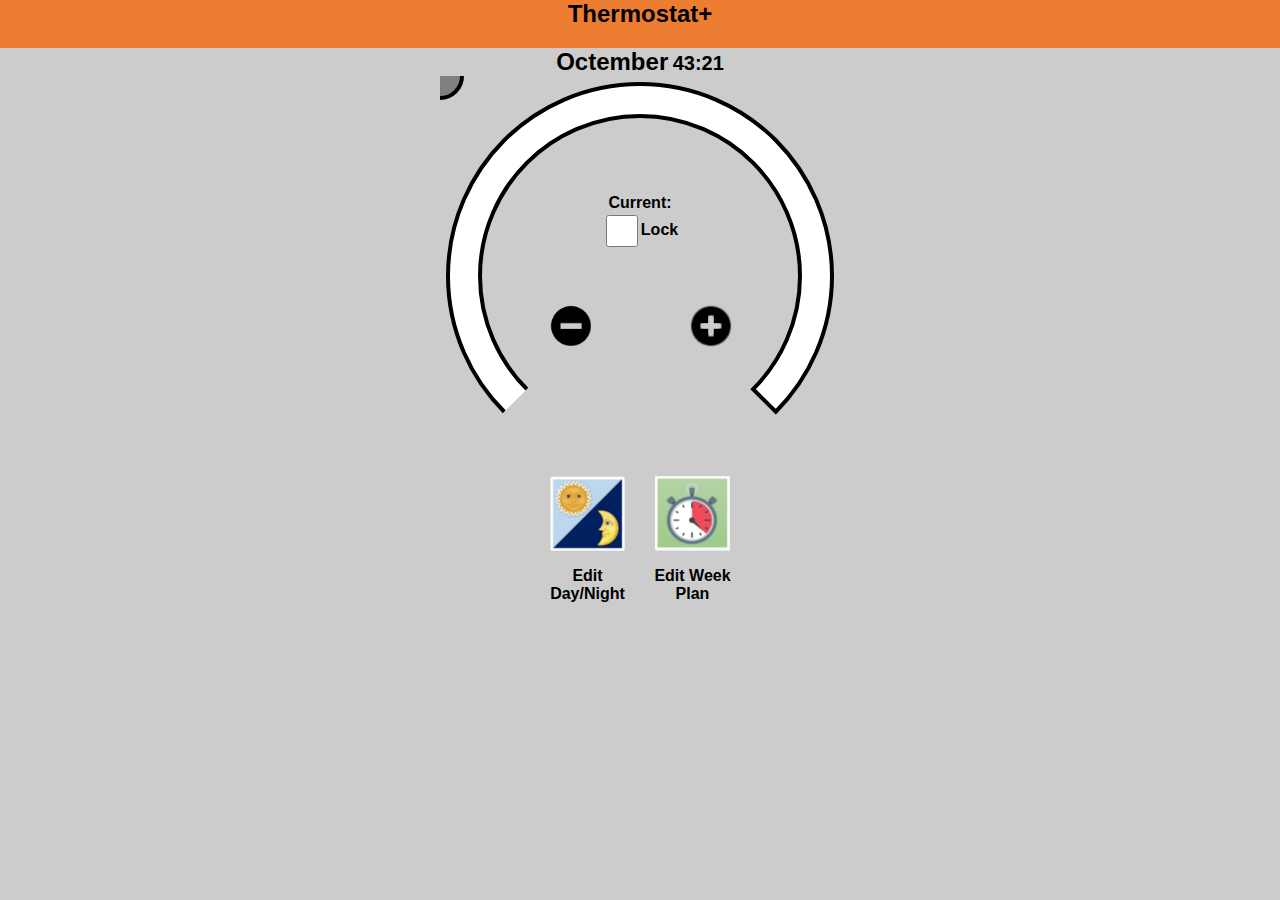
<file: index.html>
<html>
<head>
  <meta charset="utf-8">

  <link rel="stylesheet" href="style.css">
  <meta name="viewport" content="width=device-width, initial-scale=0.8">
  <script src="jquery-2.1.0.min.js"></script>
  <script src="js-cookie.js"></script>
  <script src="script.js"></script>
  <script src="api.js"></script>
  <script src="holidayplanner.js"></script>
  <script src="colormix-2.0.0.min.js"></script>
  <script src="mainscreen.js"></script>

</head>

<body>
  <div class="topbar">Thermostat+</div>

<div id="content">
	<div class="daytime">
		<span id="currentday">Octember</span>
		<span id="currenttime">43:21</span>
	</div>


	<div id="tempSlider" onclick="sliderInput(event);" ontouchstart="blockScroll=true;" ontouchend="touchEnd(event);"
			ontouchmove="drag(event);">
		<svg  xmlns="http://www.w3.org/2000/svg" style="position: absolute; width: 100%; height: 100%; top: 0px; left: 0px"
			viewBox="0 0 200 200" id="tempSliderImage">
			<!-- <rect x="0" y="0" width="200" height="200" fill="green"></rect> -->
		</svg>
		<div id="innerContent" onclick="event.stopPropagation();">
			<span id="TargetTemp"></span>
			<br>
			Current: <span id="actualTemp"></span><br>
			<input id="lock" type="checkbox" onchange="checkBoxChanged();">Lock
			<div id="tempButtonsIndex" class="hflex">
				<span class="buttondown"><input type="image" class="tempbuttonsstyle" id="tempup" onclick="addTemp(-0.1)" src="minusSign.ico"></input></span>
				<span class="buttonup"><input type="image" class="tempbuttonsstyle" id="tempdown" src="plusSign.png" onclick="addTemp(0.1)"></input></span>
			</div>
		</div>
	</div>

	<div class="hflex" style="margin: 0px; text-align:center; justify-content: center; width: 100%; z-index: 11">
		<div class="buttoncontainer"><a href="dayNightChange.html"><img src="daynight.png" class="imgbuttons"/></a><p class="title">Edit Day/Night</p></div>
		<div class="buttoncontainer"><a href="weekPlanning.html"><img src="weekplan.png" class="imgbuttons"/></a><p class="title">Edit Week Plan</p></div>
	</div>
</div>
</body>
</html>
</file>
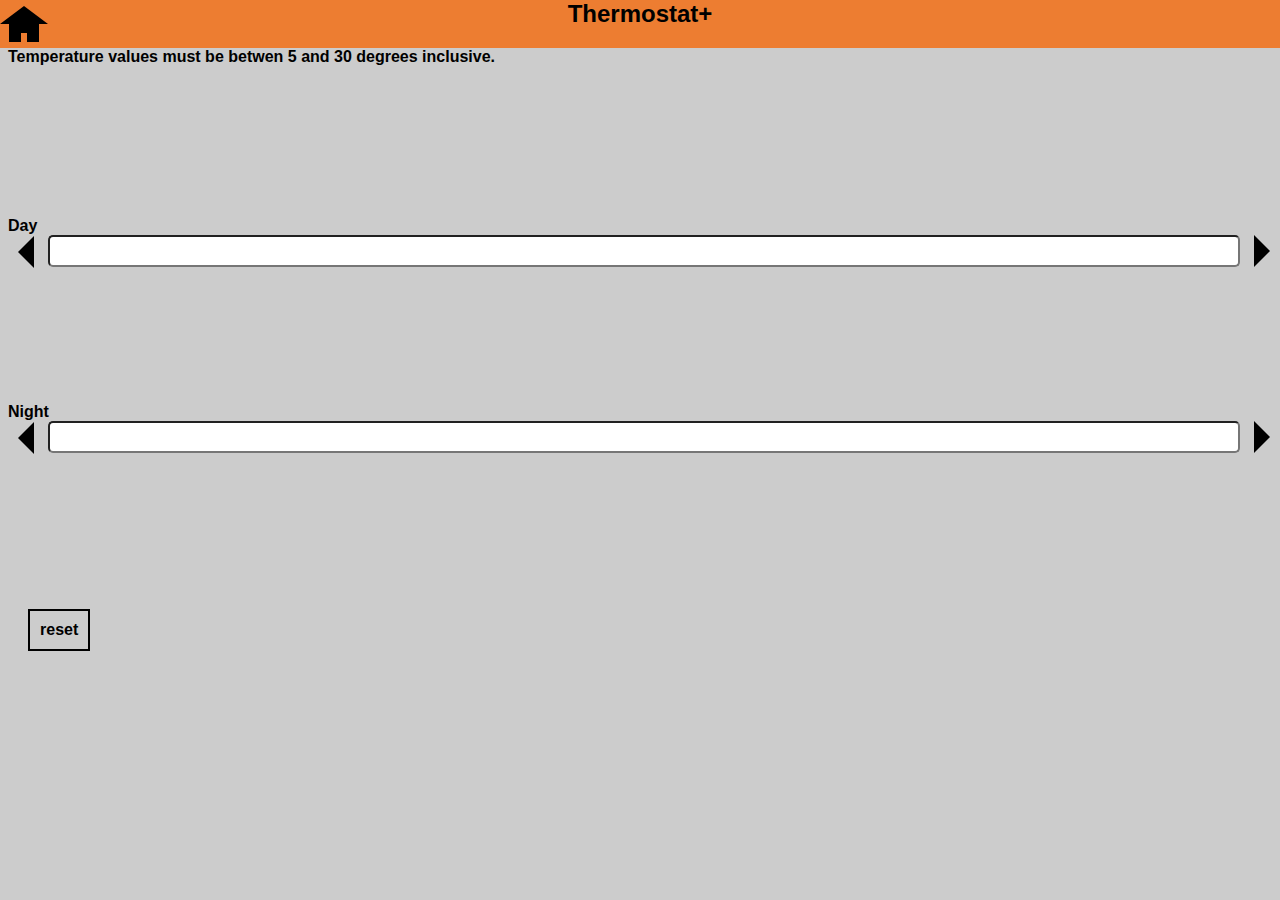
<file: dayNightChange.html>
<html>
<head>
	<meta charset="utf-8">
	<script src="jquery-2.1.0.min.js"></script>
	<script src="js-cookie.js"></script>
	<script src="script.js"></script>
	<script src="dayNightChange.js"></script>
	<script src="api.js"></script>
	<link rel="stylesheet" href="style.css">
	<meta name="viewport" content="width=device-width, initial-scale=1">
</head>
<body>
	<div class="topbar">
		<a class="homeimg" href="index.html"><img src="home.svg"></a>
		Thermostat+
	</div>
	<div id="content">
		<p>Temperature values must be betwen 5 and 30 degrees inclusive.</p>
		<div class="vspace"></div>
		<div class="title">Day</div>
		<div class="row">
			<img src="triangle.svg" style="transform: scale(-1, 1)" class="arrowButton" onclick="left('Day');">
			<input id="newDayTemp" type="number" step="0.1" min="5" max="30" style="width: calc(100% - 2em - 40px)" onblur="submitChanges();">
			<img src="triangle.svg" class="arrowButton" onclick="right('Day');">
		</div>
		<div class="vspace"></div>
		<div class="title">Night</div>
		<div class="row">
			<img src="triangle.svg" style="transform: scale(-1, 1)" class="arrowButton" onclick="left('Night');">
			<input id="newNightTemp" type="number" step="0.1" min="5" max="30" style="width: calc(100% - 2em - 40px)" onblur="submitChanges();">
			<img src="triangle.svg" class="arrowButton" onclick="right('Night');">
		</div>
		<div class="vspace"></div>
		<button onclick="resetTemp();">reset</button>
	</div>
  </body>
</html>
</file>
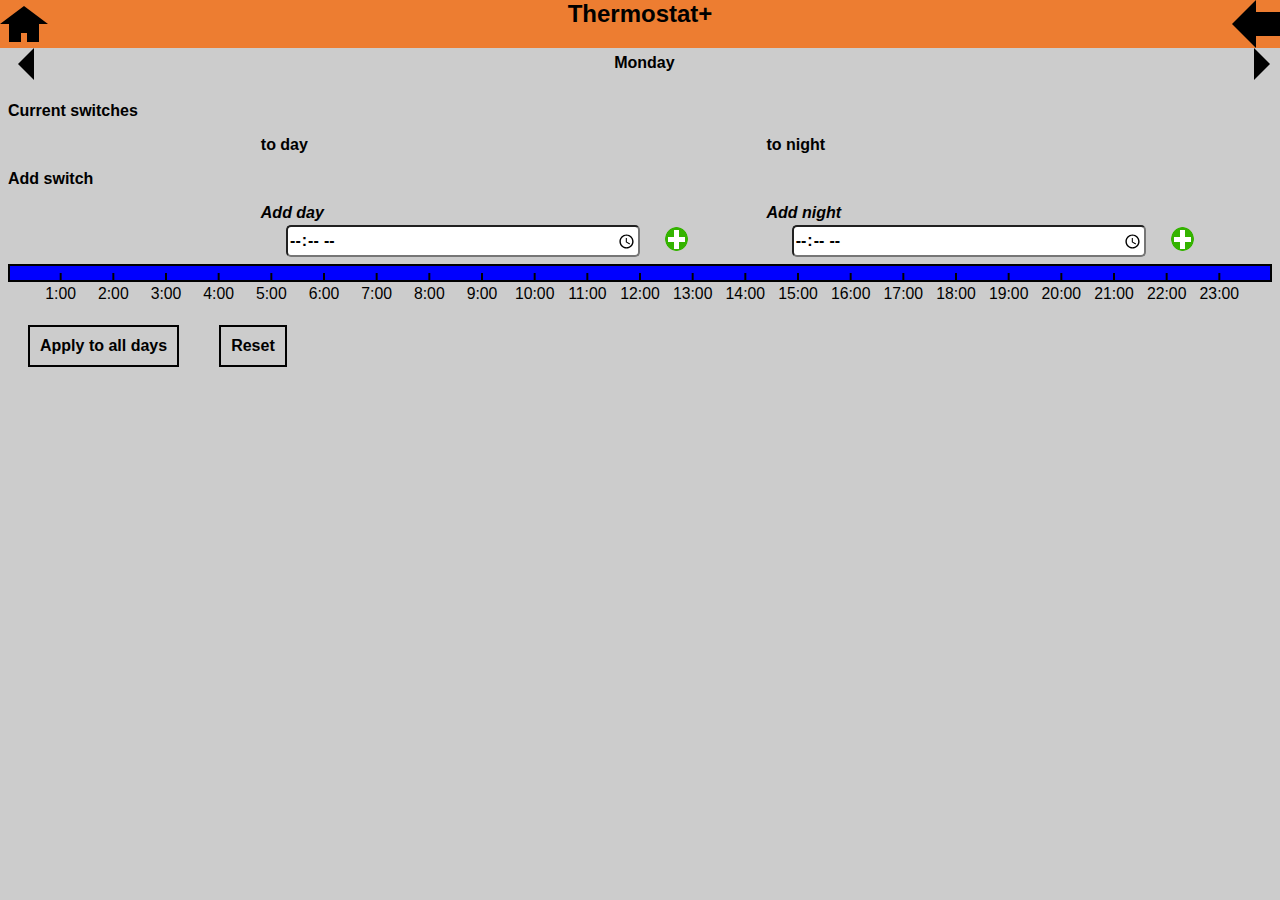
<file: dayPlanning.html>
<html>
<head>
	<meta charset="utf-8">
	<script src="js-cookie.js"></script>
	<script src="script.js"></script>
	<script src="dayPlanning.js"></script>
	<script src="api.js"></script>
	<script src="jquery-2.1.0.min.js"></script>
	<link rel="stylesheet" href="style.css">
	<meta name="viewport" content="width=device-width, initial-scale=1">
</head>
<body onload="apiToCookies(); buildCurrentSwitches();" onresize="buildDayTables();">
<div class="topbar">
	<a class="homeimg" href="index.html"><img src="home.svg"></a>
	Thermostat+
	<a class="backimg" href="weekPlanning.html"><img src="arrow_right.svg"></a>
</div>

<div id="content">
	<div class="row">
		<img src="triangle.svg" style="transform: scale(-1, 1)" class="arrowButton" onclick="moveLeft();">
		<span id="day"></span>
		<img src="triangle.svg" class="arrowButton" onclick="moveRight();">
	</div>
	<p class="title">Current switches</p>
	<div id="switches">
		loading switches...
	</div>

	<p class="title">Add switch</p>
	<div class="hflex switches">
		<div>
			<span class="label">Add day</span><br>
			<input id="dayinput" type="time"></input><img src="add.png" onclick="addSwitch('day', 'dayinput');buildCurrentSwitches();">
		</div>
		<div>
			<span class="label">Add night</span><br>
			<input id="nightinput" type="time"></input><img onclick="addSwitch('night', 'nightinput');buildCurrentSwitches();" src="add.png">
		</div>
	</div>
	<img class="dayTable" width="100%">
	<button onclick="copyToAll();">Apply to all days</button><button onclick="resetDay();">Reset</button>
</div>
</body>
</file>
<file: style.css>
body {
	font-family: sans-serif;
	font-weight: bold;
	background-color: #cccccc;
}

.topbar {
	position: fixed;
	top: 0px;
	width: 100%;
	left: 0px;
	background-color: #ed7d31;
	height: 2em;
	text-align: center;
	font-size: 24px;
	font-weight: bold;
	z-index: 20;
	vertical-align: middle;
}

#content, .content {
	margin-top: 3em;
}

.title {

}

.small {

}

.label {
	font-style: italic;
}

.hflex {
	display: flex;
	flex-direction: row;
	margin-left: 20%;
	width: 80%;
	flex-wrap: wrap;
}

.hflex div, .hflex span {
	flex-grow: 1;
	flex-shrink: 1;
	flex-basis: 75px;
}

.hflex div input {
	width: 70%;
	margin-left: 5%;
	margin-right: 5%;
}

.switches div img {
	position: relative;
	bottom: -5px;
	max-width: 20%;
}

input {
	border-radius: 5px;
	min-width: 0px;
	font-family: inherit;
	font-size: inherit;
	font-weight: inherit;
	height: 2em;
}
input:disabled {
	background-color: #cccccc;
}

.dayTable {
	width: 100%;
}

.homeimg, .backimg {
	position: absolute;
	width: 2em;
	/*background-color: fuchsia;*/
}

.homeimg {
	left: 0px;
}

.backimg {
	right: 0px;
}

.homeimg img, .backimg img {
	width: 100%;
}

.imgbuttons{
	z-index: 10;
	width: 75px;
	height: 75px;
	margin-left: 15px;
	margin-right: 15px;

}
#currentday{
	font-size: 24px;
}
#currenttime{
	font-size: 20px;
}
.daytime{
	text-align: center;
}
.tempbuttons {
	text-align: center;
	margin-top: 20px;
}
.tempbuttonsstyle {
	width: 50px;
	height: 50px;
	margin-left: 10px;
	margin-right: 10px;
}
.hyperbuttons {
	margin-top: 0px;
	text-align: center;
	align-items: center;
	z-index: 999;
}

.hyperbuttons .title {
	margin-bottom: 5px;
	margin-top: 5px;
}

.locktemp{
	text-align: center;
}

.buttoncontainer{
	/*float: left;*/
	width: 130px;
	flex-grow: 0 !important;
  /*height: 100px;*/
  /*width: 100px;*/
}

.center-text {
	text-align: center;
}

.controlled-input {
	width: 75%;
	margin: 0 auto;
}

#tempSlider {
	margin: 0 auto;
}

.rs-overlay {
	background-color: #cccccc;
}

.rs-inner {
	background-color: #cccccc;
}

#tempButtonsIndex {
	margin-top: 50px;
	justify-content: space-between;
	width: 100%;
	margin-left: 0px;
}

button {
	padding: 10px;
	margin: 20px;
	background-color: transparent;
	border: 2px solid black;
	font-family: inherit;
	font-size: inherit;
	font-weight: inherit;
}

img.arrowButton {
	margin-left: 10px;
	margin-right: 10px;
	width: 1em;
	vertical-align: middle;
}

img.arrowButton:last-child {
	 position: absolute;
	 right: 0px;
}

#day {
	text-align: center;
	display: inline-block;
	height: 2em;
	width: calc(100% - 2em - 40px);
}

.vspace {
	height: 15vh;
}

#tempSlider {
	width: 400px;
	height: 400px;
	max-width: 100vw;
	max-height: 100vw;
	background-size: cover;
	text-align: center;
	position: relative;
}

#tempSlider > div {
	position: absolute;
	left: 15%;
	top: 25%;
	width: 70%;
}

#TargetTemp {
	font-size: 7em;
}

input[type="checkbox"] {
	width: 2em;
	height: 2em;
	vertical-align: middle;
}
</file>
